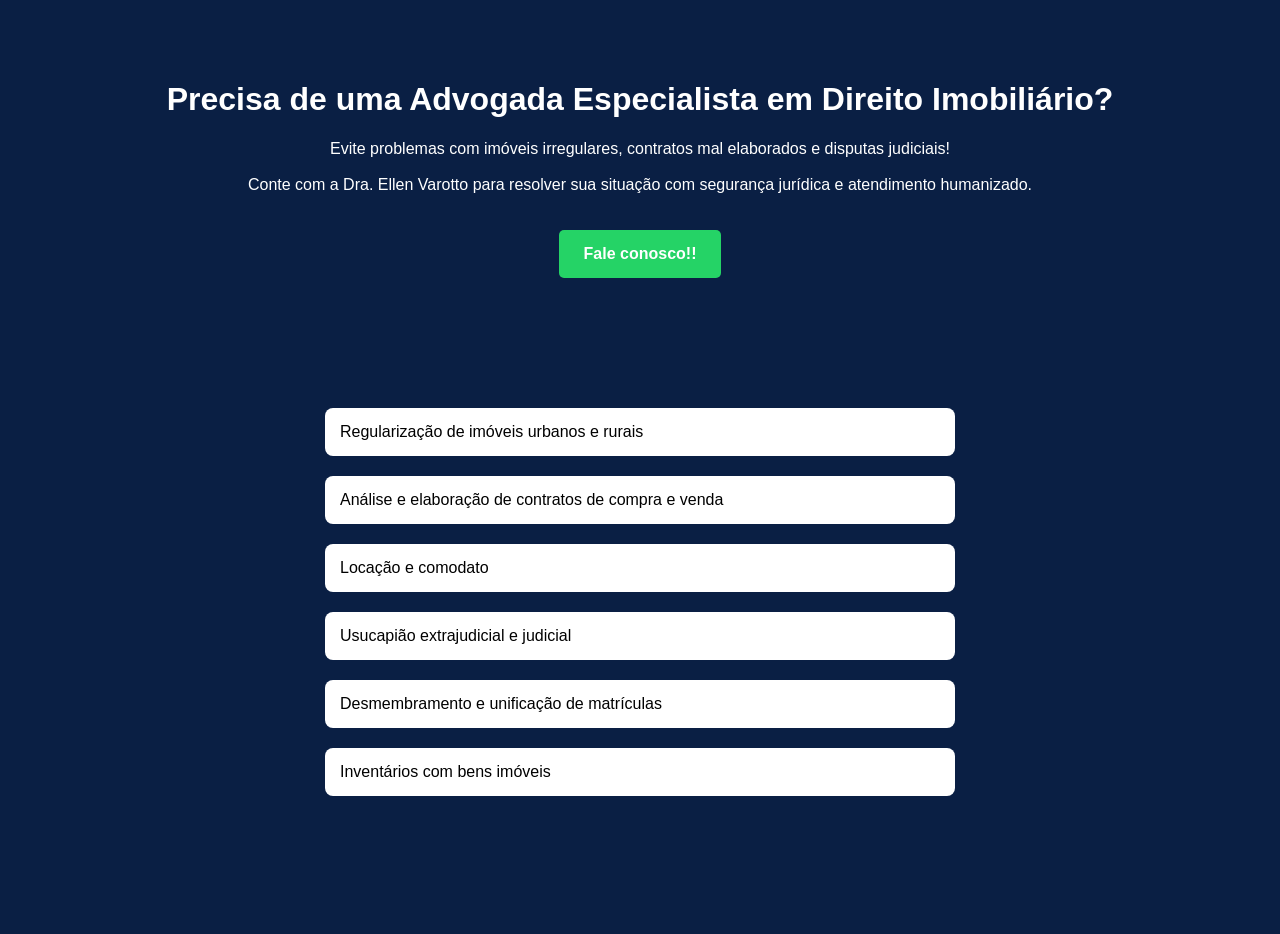
<file: index.html>
<!DOCTYPE html>
<html lang="pt-BR">
<head>
  <meta charset="UTF-8">
  <meta name="viewport" content="width=device-width, initial-scale=1.0">
  <title>Ellen Varotto - Direito Imobiliário</title>
  <link rel="stylesheet" href="style.css">
</head>
<body>

<header class="hero">
  <h1>Precisa de uma Advogada Especialista em Direito Imobiliário?</h1>
  <p>
    Evite problemas com imóveis irregulares, contratos mal elaborados e disputas judiciais!<br><br>
    Conte com a Dra. Ellen Varotto para resolver sua situação com segurança jurídica e atendimento humanizado.
  </p>
  <a class="whatsapp-btn" href="https://wa.me/5511970725182" target="_blank">
    Fale conosco!!
  </a>
</header>

<section class="services">
  <div class="service left" data-msg="Regularização de imóveis urbanos e rurais">
    Regularização de imóveis urbanos e rurais
  </div>
  <div class="service right" data-msg="Análise e elaboração de contratos de compra e venda">
    Análise e elaboração de contratos de compra e venda
  </div>
  <div class="service left" data-msg="Locação e comodato">
    Locação e comodato
  </div>
  <div class="service right" data-msg="Usucapião extrajudicial e judicial">
    Usucapião extrajudicial e judicial
  </div>
  <div class="service left" data-msg="Desmembramento e unificação de matrículas">
    Desmembramento e unificação de matrículas
  </div>
  <div class="service right" data-msg="Inventários com bens imóveis">
    Inventários com bens imóveis
  </div>
  <div class="service left" data-msg="Assessoria jurídica para condomínios e condôminos">
    Assessoria jurídica para condomínios e condôminos
  </div>
</section>

<script src="script.js"></script>
</body>
</html>
</file>
<file: style.css>
body {
  margin: 0;
  font-family: Arial, sans-serif;
  background-color: #0a1f44;
  color: white;
}

.hero {
  text-align: center;
  padding: 60px 20px;
}

.whatsapp-btn {
  display: inline-block;
  margin-top: 20px;
  padding: 15px 25px;
  background-color: #25D366;
  color: white;
  text-decoration: none;
  border-radius: 5px;
  font-weight: bold;
}

.services {
  padding: 50px 20px;
}

.service {
  margin: 20px auto;
  max-width: 600px;
  padding: 15px;
  background: white;
  color: black;
  border-radius: 8px;
  opacity: 0;
  transform: translateX(100px);
  transition: all 0.6s ease;
  cursor: pointer;
}

.service.left {
  transform: translateX(-100px);
}

.service.show {
  opacity: 1;
  transform: translateX(0);
}
</file>
